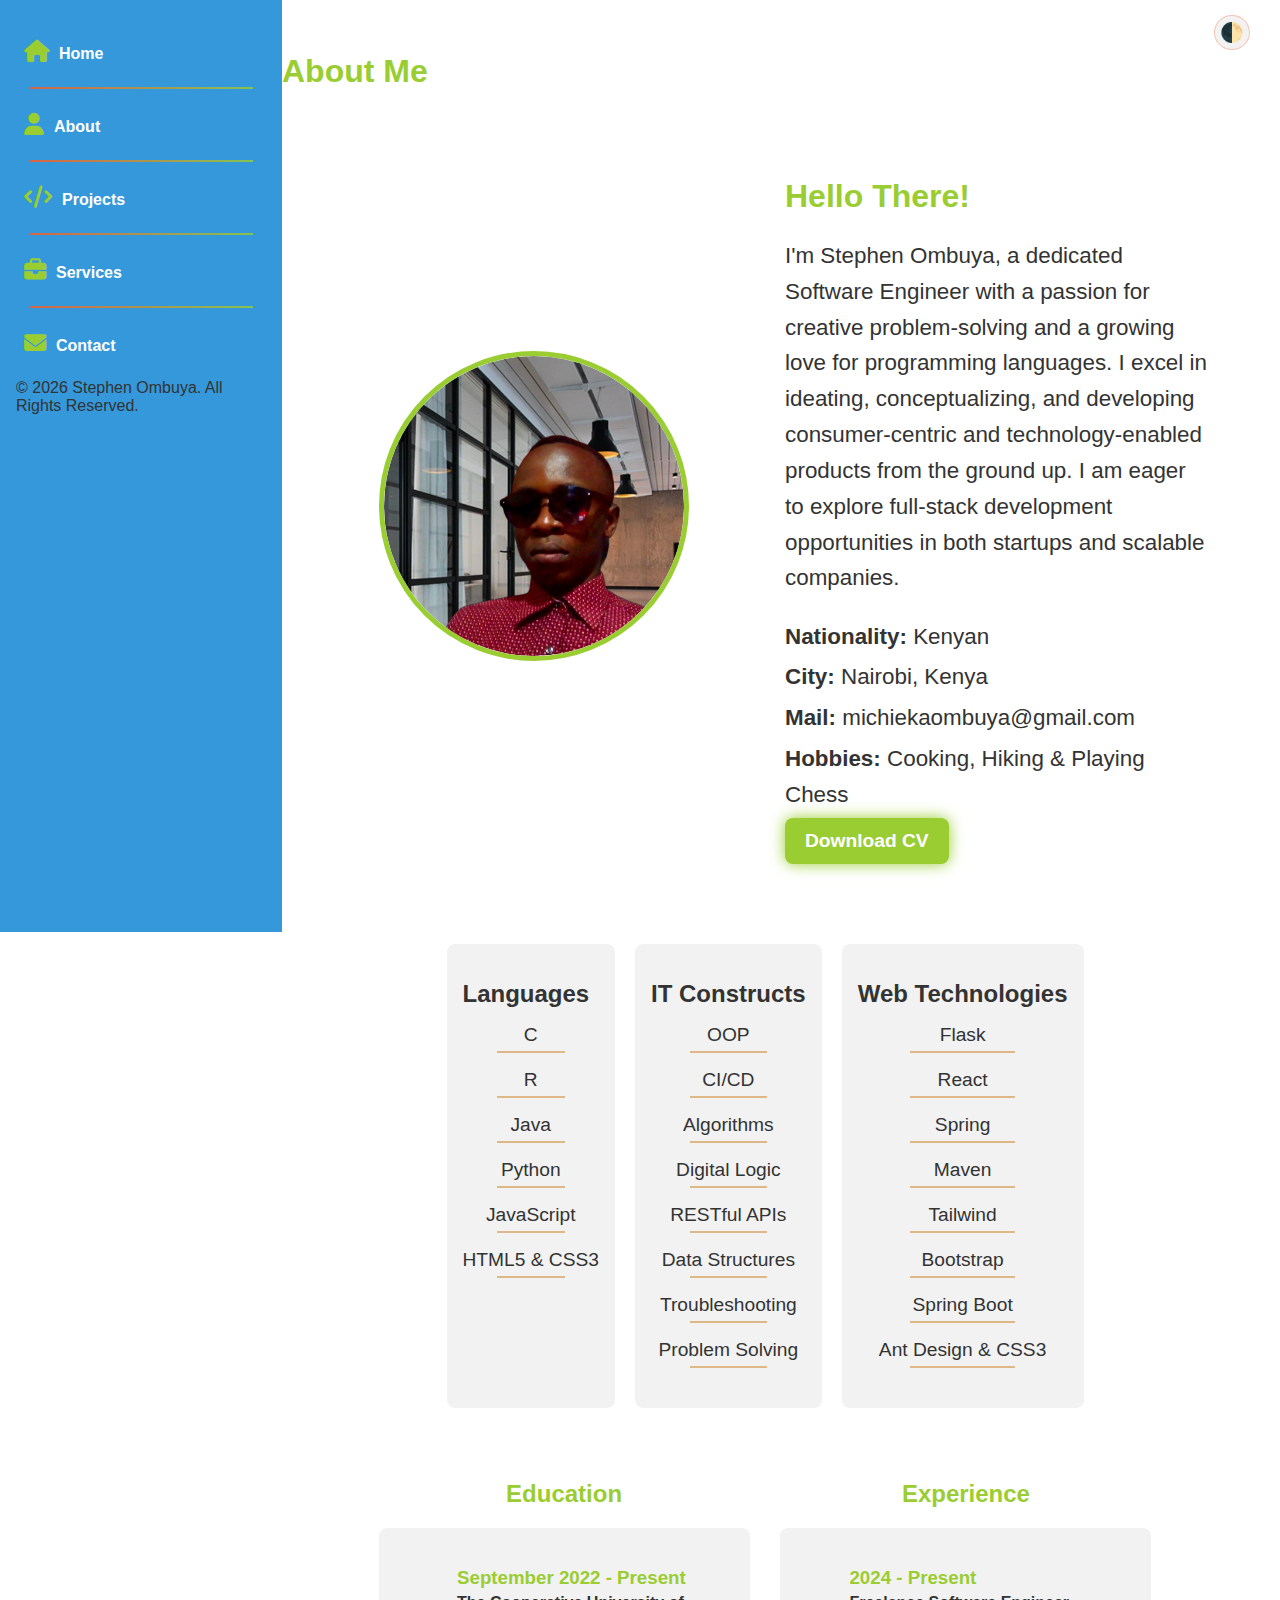
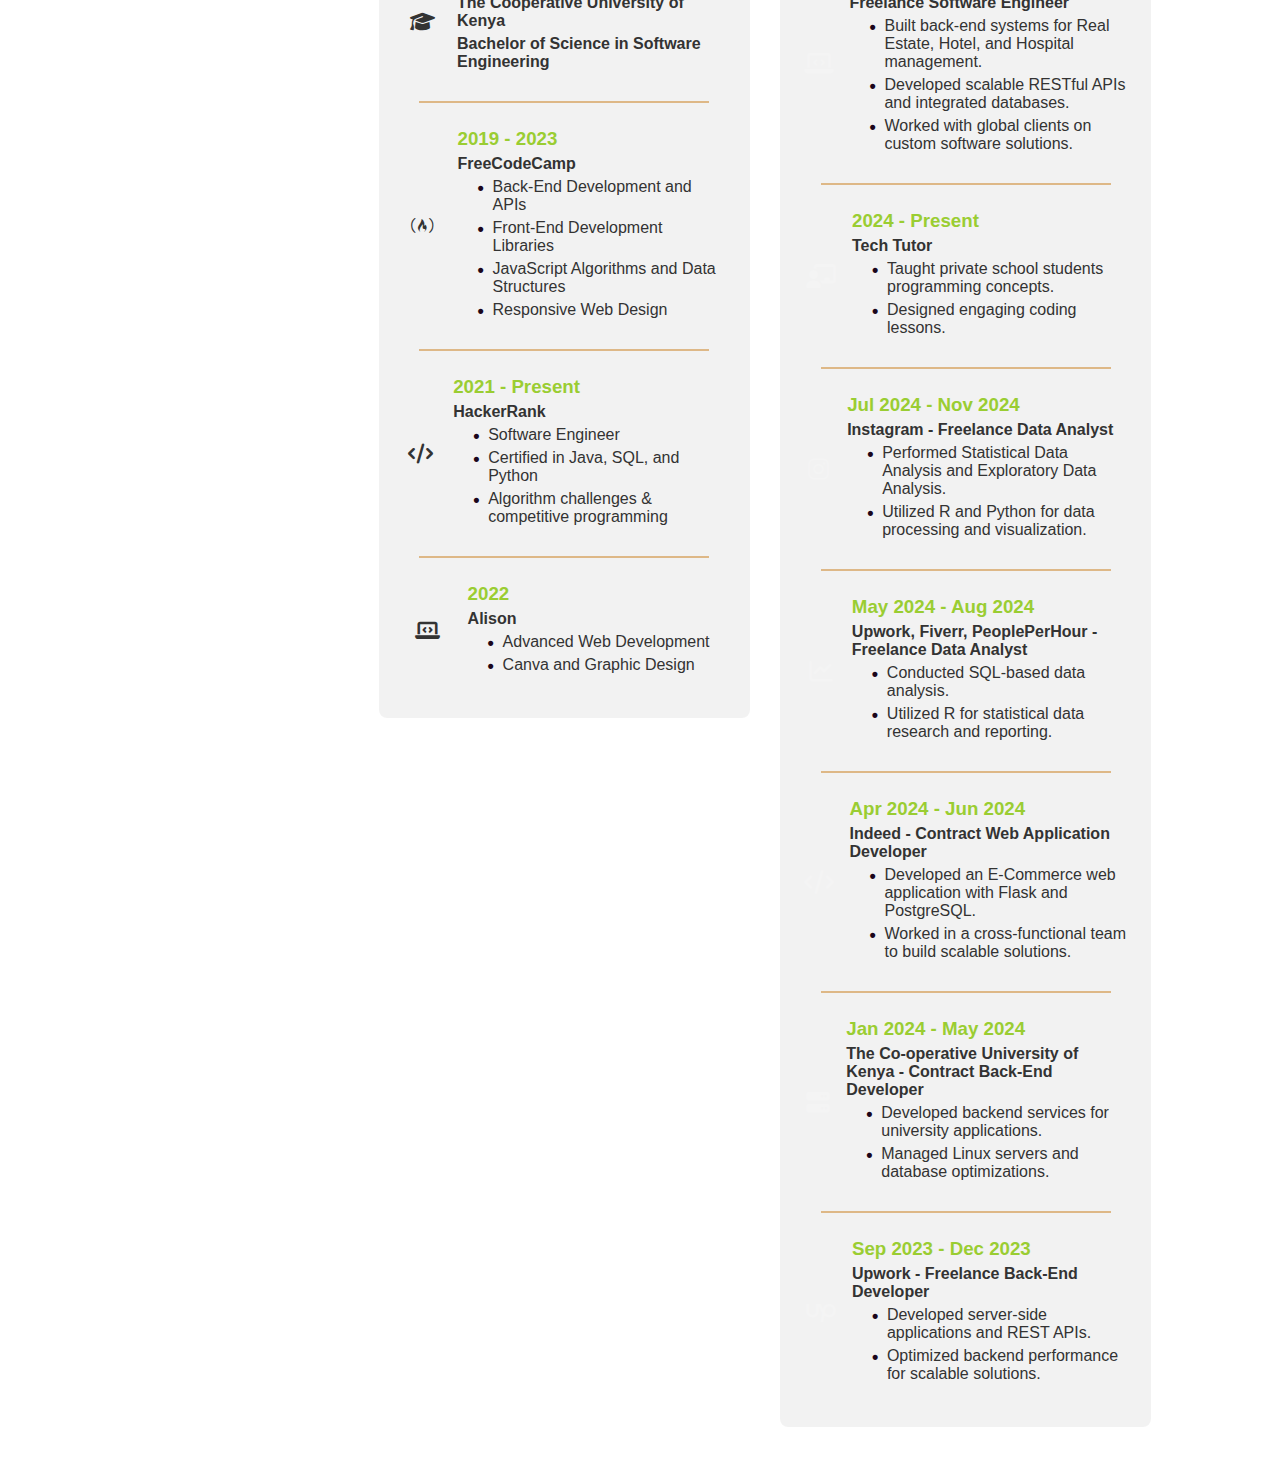
<file: about.html>
<!DOCTYPE html>
<html lang="en">
<head>
    <meta charset="UTF-8">
    <meta name="viewport" content="width=device-width, initial-scale=1.0">
    <title>About Me - My Portfolio</title>
    <link rel="stylesheet" href="styles.css">

    <meta name="description" content="Welcome to my personal portfolio website. I showcase my skills in software development, web development, and digital marketing.">
    <meta name="keywords" content="Stephen Ombuya, software engineer, web development, Java, Python, PHP, JavaScript, HTML, CSS, GitHub Pages, portfolio, digital marketing, backend development, projects">
    <meta name="author" content="Stephen Ombuya">
    <meta name="robots" content="index, follow">

    <script type="application/ld+json">
        {
          "@context": "https://schema.org",
          "@type": "Person",
          "name": "Stephen Ombuya",
          "url": "https://stephenombuya.github.io/",
          "sameAs": [
            "https://github.com/stephenombuya",
            "https://linkedin.com/in/stephenombuya"
          ],
          "jobTitle": "Software Engineer",
          "worksFor": {
            "@type": "Organization",
            "name": "Freelance"
          }
        }
    </script>

    <!-- Standard Favicon -->
    <link rel="icon" href="images/favicons/favicon.ico" type="image/x-icon">
    
    <!-- For 16x16 and 32x32 Favicon -->
    <link rel="icon" sizes="16x16" href="images/favicons/favicon-16x16.png">
    <link rel="icon" sizes="32x32" href="images/favicons/favicon-32x32.png">
    
    <!-- For High-Resolution Displays (like Retina) -->
    <link rel="icon" sizes="192x192" href="images/favicons/favicon-192x192.png">
    <link rel="icon" sizes="512x512" href="images/favicons/favicon-512x512.png">
    
    <!-- For iOS Apple Touch Icon -->
    <link rel="apple-touch-icon" href="images/favicons/apple-touch-icon.png">
    
    <!-- For Safari Pinned Tab -->
    <link rel="mask-icon" href="images/favicons/safari-pinned-tab.svg" color="#ff5722">
    
    <!-- For Microsoft Tiles (Windows 8) -->
    <meta name="msapplication-TileImage" content="images/favicons/favicon-144x144.png">
    <meta name="msapplication-TileColor" content="#ff5722">
    
    <!-- Meta tags for mobile and web -->
    <meta name="theme-color" content="#ff5722">
    
    <link rel="stylesheet" href="https://cdnjs.cloudflare.com/ajax/libs/font-awesome/6.5.1/css/all.min.css">
</head>
<body>
    <header>
        <button class="hamburger" id="menu-toggle">☰</button>
        <nav id="nav-menu">
           <ul>
                    <li><a href="index" class="active"><i class="fas fa-home"></i>Home</a></li>
                    <hr class="nav-divider"> <!-- Divider -->
                    <li><a href="about"><i class="fas fa-user"></i>About</a></li>
                    <hr class="nav-divider"> <!-- Divider -->
                    <li><a href="projects"><i class="fas fa-code"></i>Projects</a></li>
                    <hr class="nav-divider"> <!-- Divider -->
                    <li><a href="services"><i class="fas fa-briefcase"></i>Services</a></li>
                    <hr class="nav-divider"> <!-- Divider -->
                    <li><a href="contact"><i class="fas fa-envelope"></i>Contact</a></li>
            </ul>

            <!-- Footer -->
            <footer>
                    <p>© <span id="year"></span> Stephen Ombuya. All Rights Reserved.</p>
            </footer>
            
            <script>
                // Get the current year dynamically
                document.getElementById("year").textContent = new Date().getFullYear();
            </script>
        </nav>
        <div class="nav-overlay"></div>
    </header>

    <main>
        <section class="about">
            <h1>About Me</h1>
            <div class="about-container">
                <div class="about-image">
                    <img src="images/profile-pic.png" alt="Profile Picture">
                </div>
                <div class="about-text">
                    <h2>Hello There!</h2>
                    <p>I'm Stephen Ombuya, a dedicated Software Engineer with a passion for creative problem-solving 
                        and a growing love for programming languages. 
                        I excel in ideating, conceptualizing, and developing consumer-centric and technology-enabled products from the ground up. 
                        I am eager to explore full-stack development opportunities in both startups and scalable companies.</p>
                    <div class="info">
                        <p><strong>Nationality:</strong> Kenyan</p>
                        <p><strong>City:</strong> Nairobi, Kenya</p>
                        <p><strong>Mail:</strong> michiekaombuya@gmail.com</p>
                        <p><strong>Hobbies:</strong> Cooking, Hiking & Playing Chess</p>
                    </div>
                    <a href="https://docs.google.com/document/d/1lrcTmxPZXOIbGlYXSokRTRpZ3u5eiQ_HYfUVJs1TUcI/edit?usp=sharing" download class="cv-button">Download CV</a>
                </div>
            </div>
        </section>
    
        <section class="skills">
            <div class="languages-card"> 
                <h2>Languages</h2>
                <ul>
                    <li>C</li>
                    <li>R</li>
                    <li>Java</li>
                    <li>Python</li>
                    <li>JavaScript</li>
                    <li>HTML5 & CSS3</li>
                </ul>
            </div>
            <div class="it-constructs-card"> 
                <h2>IT Constructs</h2>
                <ul>
                    <li>OOP</li>
                    <li>CI/CD</li>
                    <li>Algorithms</li>
                    <li>Digital Logic</li>
                    <li>RESTful APIs</li>
                    <li>Data Structures</li>
                    <li>Troubleshooting</li>
                    <li>Problem Solving</li>
                </ul>
            </div>
            <div class="web-technologies-card"> 
                <h2>Web Technologies</h2>
                <ul>
                    <li>Flask</li>
                    <li>React</li>
                    <li>Spring</li>
                    <li>Maven</li>
                    <li>Tailwind</li>
                    <li>Bootstrap</li>
                    <li>Spring Boot</li>
                    <li>Ant Design & CSS3</li>
                </ul>
            </div>
        </section>
        
        <section class="education-experience-container">
            <!-- Education Section -->
            <div class="education-section">
                <h2 class="section-title">Education</h2>
                <div class="education-card">
                    <div class="education-item">
                        <div class="icon"><i class="fa-solid fa-graduation-cap"></i></div>
                        <div class="content">
                            <h3>September 2022 - Present</h3>
                            <p><strong>The Cooperative University of Kenya</strong></p>
                            <p>Bachelor of Science in Software Engineering</p>
                        </div>
                    </div>
                    <div class="divider"></div>

                    <div class="education-item">
                        <div class="icon"><i class="fa-brands fa-free-code-camp"></i></div>
                        <div class="content">
                            <h3>2019 - 2023</h3>
                            <p><strong>FreeCodeCamp</strong></p>
                            <ul>
                                <li>Back-End Development and APIs</li>
                                <li>Front-End Development Libraries</li>
                                <li>JavaScript Algorithms and Data Structures</li>
                                <li>Responsive Web Design</li>
                            </ul>
                        </div>
                    </div>
                    <div class="divider"></div>

                    <div class="education-item">
                        <div class="icon"><i class="fa-solid fa-code"></i></div>
                        <div class="content">
                            <h3>2021 - Present</h3>
                            <p><strong>HackerRank</strong></p>
                            <ul>
                                <li>Software Engineer</li>
                                <li>Certified in Java, SQL, and Python</li>
                                <li>Algorithm challenges & competitive programming</li>
                            </ul>
                        </div>
                    </div>
                    <div class="divider"></div>

                    <div class="education-item">
                        <div class="icon"><i class="fa-solid fa-laptop-code"></i></div>
                        <div class="content">
                            <h3>2022</h3>
                            <p><strong>Alison</strong></p>
                            <ul>
                                <li>Advanced Web Development</li>
                                <li>Canva and Graphic Design</li>
                            </ul>
                        </div>
                    </div>
                </div>
            </div>

            <!-- Experience Section -->
            <div class="experience-section">
                <h2 class="section-title">Experience</h2>
                <div class="experience-card">
                    <div class="experience-item">
                        <div class="icon"><i class="fa-solid fa-laptop-code"></i></div>
                        <div class="content">
                            <h3>2024 - Present</h3>
                            <p><strong>Freelance Software Engineer</strong></p>
                            <ul>
                                <li>Built back-end systems for Real Estate, Hotel, and Hospital management.</li>
                                <li>Developed scalable RESTful APIs and integrated databases.</li>
                                <li>Worked with global clients on custom software solutions.</li>
                            </ul>
                        </div>
                    </div>
                    <div class="divider"></div>

                    <div class="experience-item">
                        <div class="icon"><i class="fa-solid fa-chalkboard-teacher"></i></div>
                        <div class="content">
                            <h3>2024 - Present</h3>
                            <p><strong>Tech Tutor</strong></p>
                            <ul>
                                <li>Taught private school students programming concepts.</li>
                                <li>Designed engaging coding lessons.</li>
                            </ul>
                        </div>
                    </div>
                    <div class="divider"></div>

                    <div class="experience-item">
                        <div class="icon"><i class="fa-brands fa-instagram"></i></div>
                        <div class="content">
                            <h3>Jul 2024 - Nov 2024</h3>
                            <p><strong>Instagram</strong> - Freelance Data Analyst</p>
                            <ul>
                                <li>Performed Statistical Data Analysis and Exploratory Data Analysis.</li>
                                <li>Utilized R and Python for data processing and visualization.</li>
                            </ul>
                        </div>
                    </div>
                    <div class="divider"></div>

                    <div class="experience-item">
                        <div class="icon"><i class="fa-solid fa-chart-line"></i></div>
                        <div class="content">
                            <h3>May 2024 - Aug 2024</h3>
                            <p><strong>Upwork, Fiverr, PeoplePerHour</strong> - Freelance Data Analyst</p>
                            <ul>
                                <li>Conducted SQL-based data analysis.</li>
                                <li>Utilized R for statistical data research and reporting.</li>
                            </ul>
                        </div>
                    </div>
                    <div class="divider"></div>

                    <div class="experience-item">
                        <div class="icon"><i class="fa-solid fa-code"></i></div>
                        <div class="content">
                            <h3>Apr 2024 - Jun 2024</h3>
                            <p><strong>Indeed</strong> - Contract Web Application Developer</p>
                            <ul>
                                <li>Developed an E-Commerce web application with Flask and PostgreSQL.</li>
                                <li>Worked in a cross-functional team to build scalable solutions.</li>
                            </ul>
                        </div>
                    </div>
                    <div class="divider"></div>

                    <div class="experience-item">
                        <div class="icon"><i class="fa-solid fa-server"></i></div>
                        <div class="content">
                            <h3>Jan 2024 - May 2024</h3>
                            <p><strong>The Co-operative University of Kenya</strong> - Contract Back-End Developer</p>
                            <ul>
                                <li>Developed backend services for university applications.</li>
                                <li>Managed Linux servers and database optimizations.</li>
                            </ul>
                        </div>
                    </div>
                    <div class="divider"></div>

                    <div class="experience-item">
                        <div class="icon"><i class="fa-brands fa-upwork"></i></div>
                        <div class="content">
                            <h3>Sep 2023 - Dec 2023</h3>
                            <p><strong>Upwork</strong> - Freelance Back-End Developer</p>
                            <ul>
                                <li>Developed server-side applications and REST APIs.</li>
                                <li>Optimized backend performance for scalable solutions.</li>
                            </ul>
                        </div>
                    </div>
                    
                </div>
            </div>
        </section>
    </main>

    <div class="theme-switch" id="theme-switch">🌓</div>

    <script src="app.js"></script>
</body>
</html>
</file>
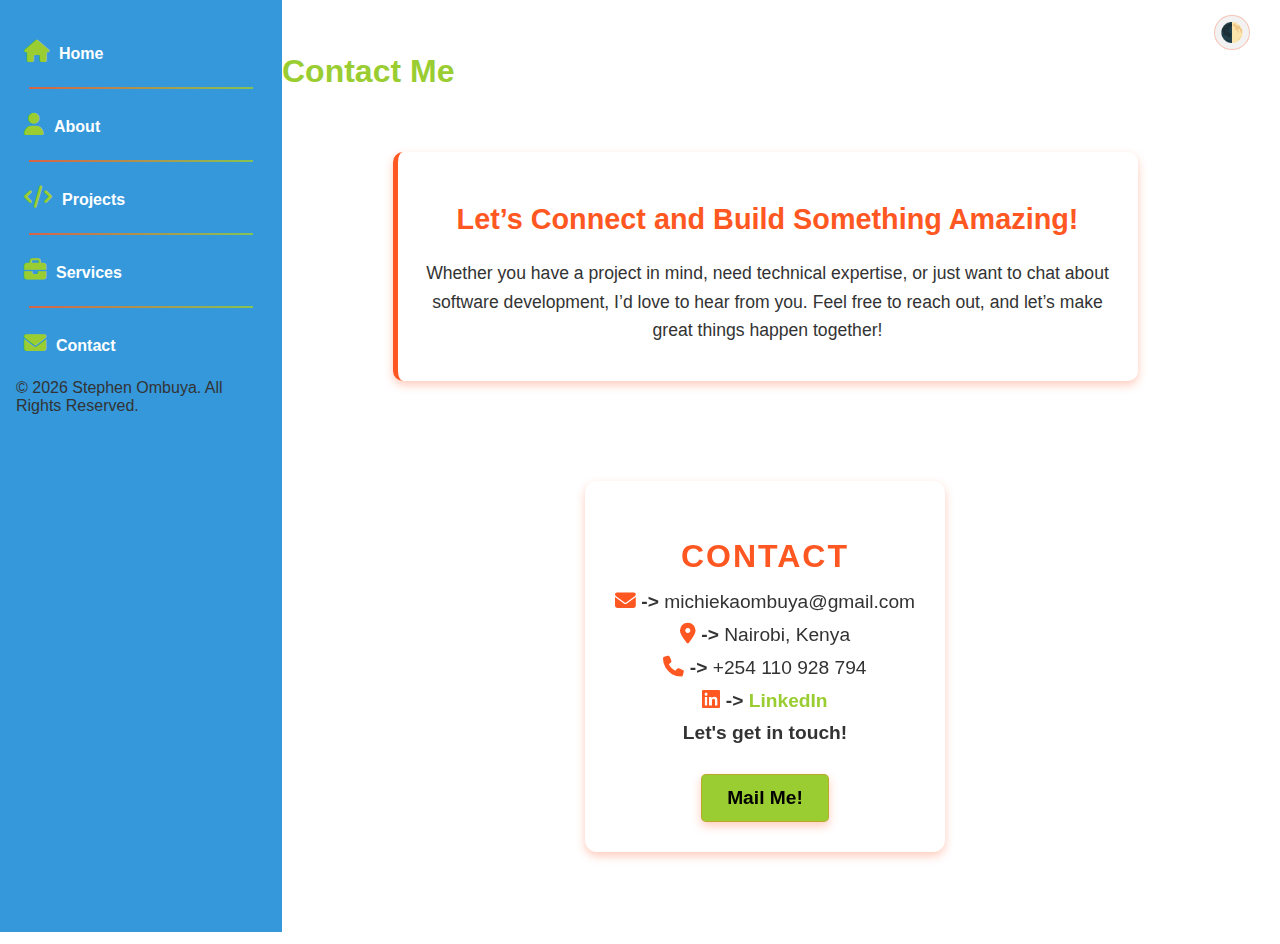
<file: contact.html>
<!-- Contains the details of how to reach me(contact details) -->
<html lang="en">
    <head>
        <meta charset="UTF-8">
        <meta name="viewport" content="width=device-width, initial-scale=1.0">
        <title>Contact - My Portfolio</title>
        <link rel="stylesheet" href="styles.css">

        <meta name="description" content="Welcome to my personal portfolio website. I showcase my skills in software development, web development, and digital marketing.">
        <meta name="keywords" content="Stephen Ombuya, software engineer, web development, Java, Python, PHP, JavaScript, HTML, CSS, GitHub Pages, portfolio, digital marketing, backend development, projects">
        <meta name="author" content="Stephen Ombuya">
        <meta name="robots" content="index, follow">

        <script type="application/ld+json">
            {
              "@context": "https://schema.org",
              "@type": "Person",
              "name": "Stephen Ombuya",
              "url": "https://stephenombuya.github.io/",
              "sameAs": [
                "https://github.com/stephenombuya",
                "https://linkedin.com/in/stephenombuya"
              ],
              "jobTitle": "Software Engineer",
              "worksFor": {
                "@type": "Organization",
                "name": "Freelance"
              }
            }
        </script>

        <!-- Standard Favicon -->
        <link rel="icon" href="images/favicons/favicon.ico" type="image/x-icon">
        
        <!-- For 16x16 and 32x32 Favicon -->
        <link rel="icon" sizes="16x16" href="images/favicons/favicon-16x16.png">
        <link rel="icon" sizes="32x32" href="images/favicons/favicon-32x32.png">
        
        <!-- For High-Resolution Displays (like Retina) -->
        <link rel="icon" sizes="192x192" href="images/favicons/favicon-192x192.png">
        <link rel="icon" sizes="512x512" href="images/favicons/favicon-512x512.png">
        
        <!-- For iOS Apple Touch Icon -->
        <link rel="apple-touch-icon" href="images/favicons/apple-touch-icon.png">
        
        <!-- For Safari Pinned Tab -->
        <link rel="mask-icon" href="images/favicons/safari-pinned-tab.svg" color="#ff5722">
        
        <!-- For Microsoft Tiles (Windows 8) -->
        <meta name="msapplication-TileImage" content="images/favicons/favicon-144x144.png">
        <meta name="msapplication-TileColor" content="#ff5722">
        
        <!-- Meta tags for mobile and web -->
        <meta name="theme-color" content="#ff5722">
        
        <link rel="stylesheet" href="https://cdnjs.cloudflare.com/ajax/libs/font-awesome/6.5.1/css/all.min.css">
    </head>
    <body>
        <header>
            <button class="hamburger" id="menu-toggle">☰</button>
            <nav id="nav-menu">
                <ul>
                    <li><a href="index" class="active"><i class="fas fa-home"></i>Home</a></li>
                    <hr class="nav-divider"> <!-- Divider -->
                    <li><a href="about"><i class="fas fa-user"></i>About</a></li>
                    <hr class="nav-divider"> <!-- Divider -->
                    <li><a href="projects"><i class="fas fa-code"></i>Projects</a></li>
                    <hr class="nav-divider"> <!-- Divider -->
                    <li><a href="services"><i class="fas fa-briefcase"></i>Services</a></li>
                    <hr class="nav-divider"> <!-- Divider -->
                    <li><a href="contact"><i class="fas fa-envelope"></i>Contact</a></li>
                </ul>
                
                <!-- Footer -->
                <footer>
                    <p>© <span id="year"></span> Stephen Ombuya. All Rights Reserved.</p>
                </footer>
                
                <script>
                    // Get the current year dynamically
                    document.getElementById("year").textContent = new Date().getFullYear();
                </script>
            </nav>
            <div class="nav-overlay"></div>
        </header>
        <main>
            <h1 class="contact-title">Contact Me</h1>
            <div class="contact-intro">
                <h2>Let’s Connect and Build Something Amazing!</h2>
                <p>
                    Whether you have a project in mind, need technical expertise, or just want to chat about software development, I’d love to hear from you.  
                    Feel free to reach out, and let’s make great things happen together!
                </p>
            </div>
            

            <div class="contact-container">
                <h2>Contact</h2>
                <p><strong><i class="fas fa-envelope"></i> -> </strong> michiekaombuya@gmail.com</p>
                <p><strong><i class="fas fa-map-marker-alt"></i> -> </strong> Nairobi, Kenya</p>
                <p><strong><i class="fas fa-phone"></i> -> </strong> +254 110 928 794</p>
                <p><strong><i class="fab fa-linkedin"></i> -> </strong> <a href="https://www.linkedin.com/in/stephen-ombuya/?lipi=urn%3Ali%3Apage%3Ad_flagship3_feed%3BlYdmu59CTSmH%2FNAoQOzRcg%3D%3D" class="contact-linkedin" target="_blank" rel="noopener noreferrer">LinkedIn</a></p>
                <p><strong>Let's get in touch!</strong></p>
                <a class="mail-button" href="mailto:michiekaombuya@gmail.com" target="_blank">Mail Me!</a>
            </div>
        </main>
        <div class="theme-switch" id="theme-switch">🌓</div>
    </body>
        <script src="app.js"></script>
</html>
</file>
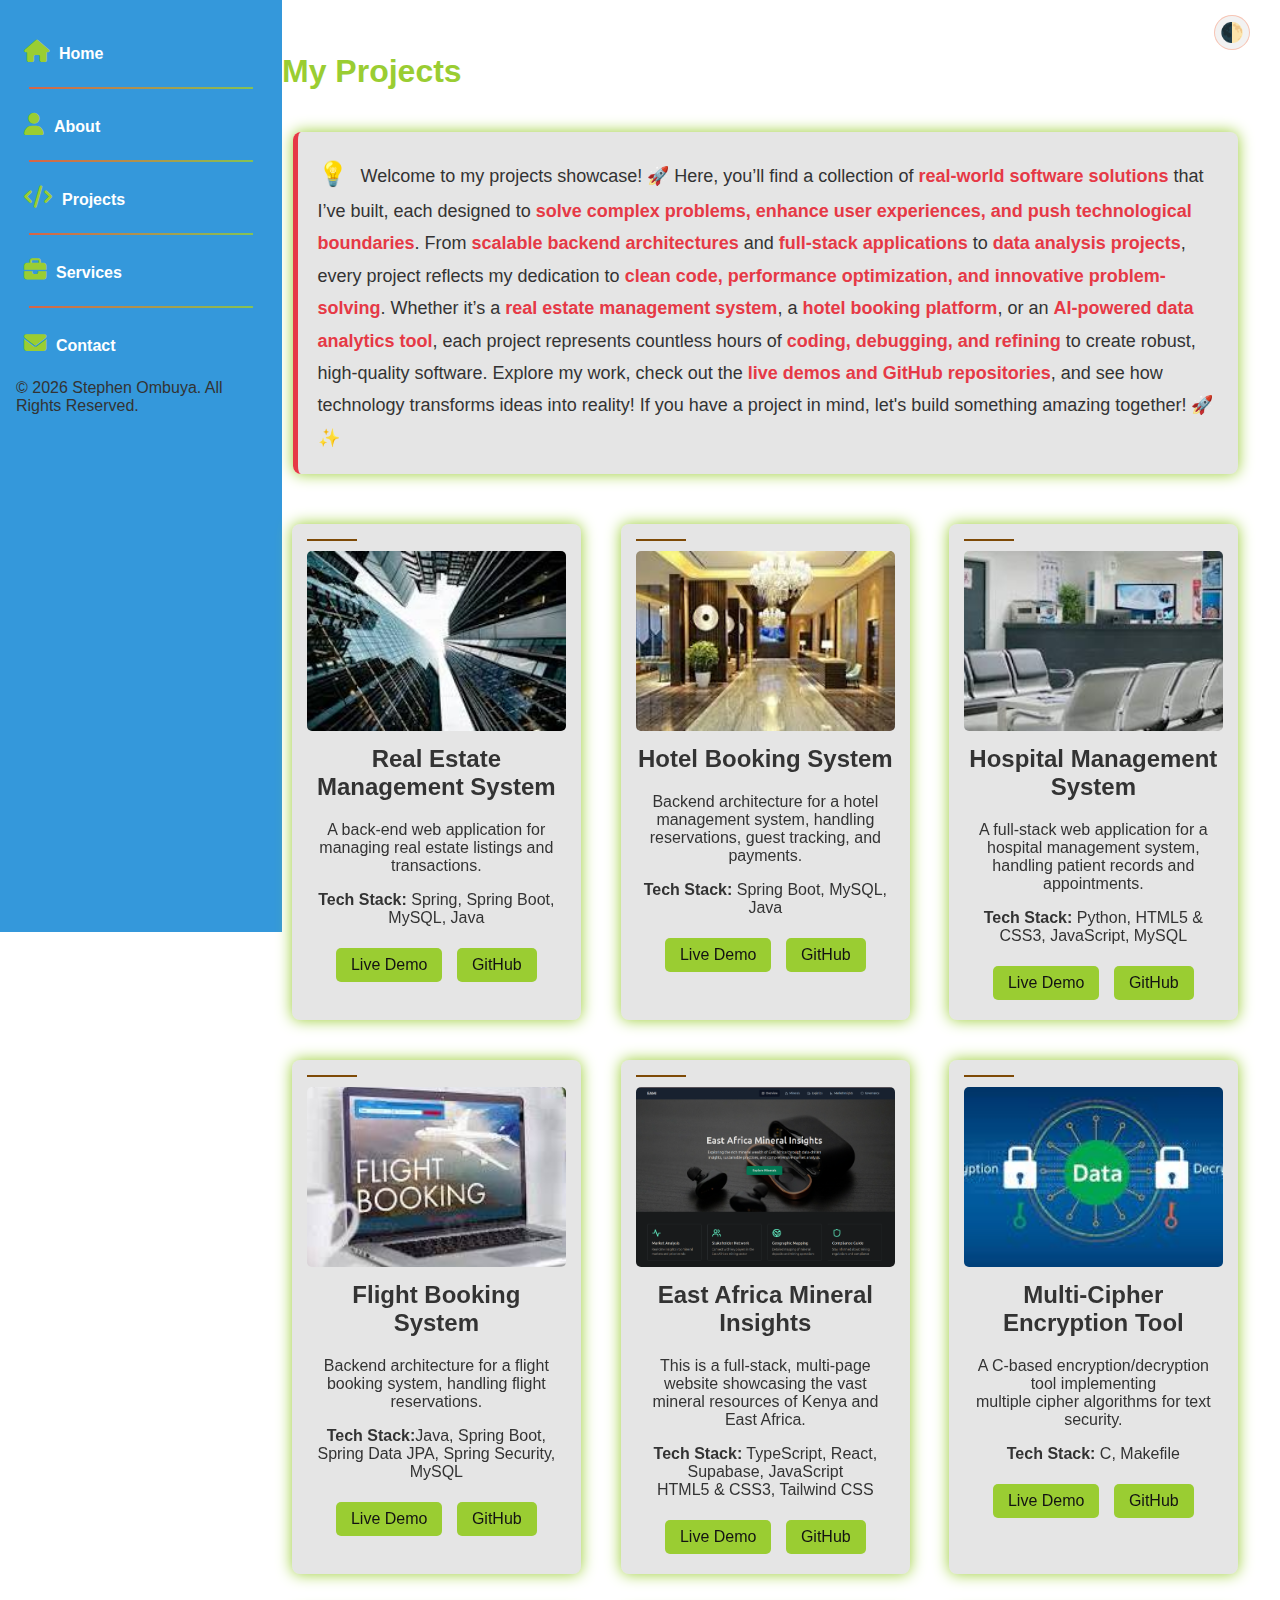
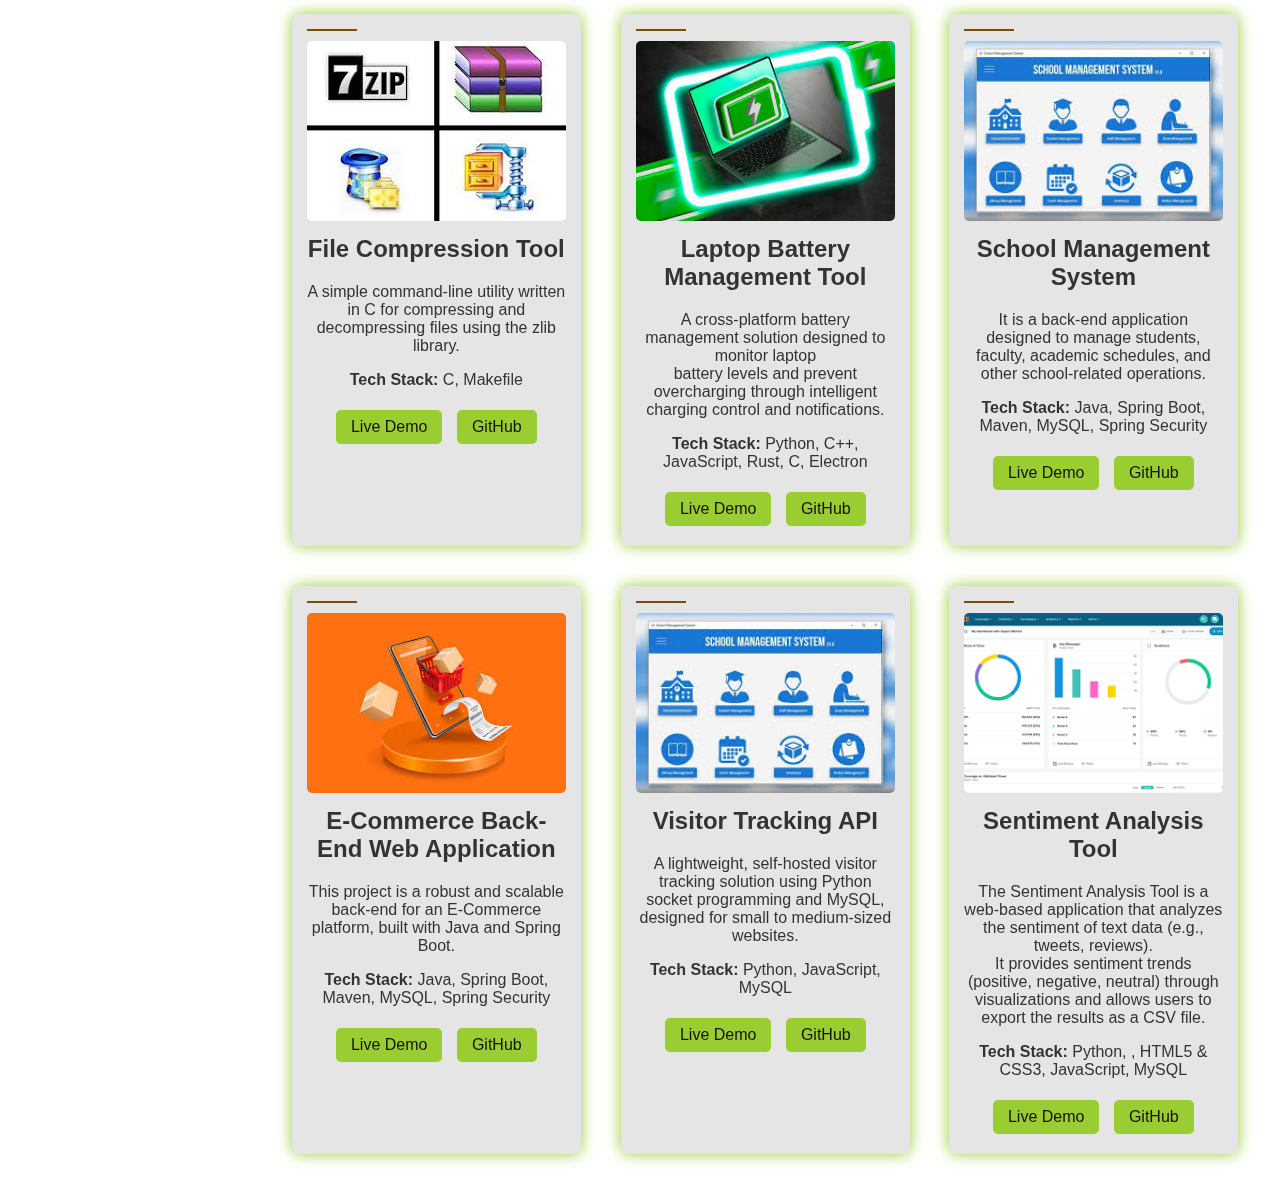
<file: projects.html>
<!DOCTYPE html>
<html lang="en">
<head>
    <meta charset="UTF-8">
    <meta name="viewport" content="width=device-width, initial-scale=1.0">
    <title>Projects - My Portfolio</title>
    <link rel="stylesheet" href="styles.css">

    <meta name="description" content="Welcome to my personal portfolio website. I showcase my skills in software development, web development, and digital marketing.">
    <meta name="keywords" content="Stephen Ombuya, software engineer, web development, Java, Python, PHP, JavaScript, HTML, CSS, GitHub Pages, portfolio, digital marketing, backend development, projects">
    <meta name="author" content="Stephen Ombuya">
    <meta name="robots" content="index, follow">

    <script type="application/ld+json">
        {
          "@context": "https://schema.org",
          "@type": "Person",
          "name": "Stephen Ombuya",
          "url": "https://stephenombuya.github.io/",
          "sameAs": [
            "https://github.com/stephenombuya",
            "https://linkedin.com/in/stephenombuya"
          ],
          "jobTitle": "Software Engineer",
          "worksFor": {
            "@type": "Organization",
            "name": "Freelance"
          }
        }
    </script>

    <!-- Standard Favicon -->
    <link rel="icon" href="images/favicons/favicon.ico" type="image/x-icon">
    
    <!-- For 16x16 and 32x32 Favicon -->
    <link rel="icon" sizes="16x16" href="images/favicons/favicon-16x16.png">
    <link rel="icon" sizes="32x32" href="images/favicons/favicon-32x32.png">
    
    <!-- For High-Resolution Displays (like Retina) -->
    <link rel="icon" sizes="192x192" href="images/favicons/favicon-192x192.png">
    <link rel="icon" sizes="512x512" href="images/favicons/favicon-512x512.png">
    
    <!-- For iOS Apple Touch Icon -->
    <link rel="apple-touch-icon" href="images/favicons/apple-touch-icon.png">
    
    <!-- For Safari Pinned Tab -->
    <link rel="mask-icon" href="images/favicons/safari-pinned-tab.svg" color="#ff5722">
    
    <!-- For Microsoft Tiles (Windows 8) -->
    <meta name="msapplication-TileImage" content="images/favicons/favicon-144x144.png">
    <meta name="msapplication-TileColor" content="#ff5722">
    
    <!-- Meta tags for mobile and web -->
    <meta name="theme-color" content="#ff5722">
    
    <link rel="stylesheet" href="https://cdnjs.cloudflare.com/ajax/libs/font-awesome/6.5.1/css/all.min.css">
</head>
<body>
    <header>
        <button class="hamburger" id="menu-toggle">☰</button>
        <nav id="nav-menu">
            <ul>
                    <li><a href="index" class="active"><i class="fas fa-home"></i>Home</a></li>
                    <hr class="nav-divider"> <!-- Divider -->
                    <li><a href="about"><i class="fas fa-user"></i>About</a></li>
                    <hr class="nav-divider"> <!-- Divider -->
                    <li><a href="projects"><i class="fas fa-code"></i>Projects</a></li>
                    <hr class="nav-divider"> <!-- Divider -->
                    <li><a href="services"><i class="fas fa-briefcase"></i>Services</a></li>
                    <hr class="nav-divider"> <!-- Divider -->
                    <li><a href="contact"><i class="fas fa-envelope"></i>Contact</a></li>
            </ul>

            <!-- Footer Moved Inside Navigation -->
            <footer>
                    <p>© <span id="year"></span> Stephen Ombuya. All Rights Reserved.</p>
            </footer>
                
            <script>
                // Get the current year dynamically
                document.getElementById("year").textContent = new Date().getFullYear();
            </script>
        </nav>
        <div class="nav-overlay"></div>
    </header>

    <main>
        <h1 class="projects-title">My Projects</h1>
        <p class="project-description">
            Welcome to my projects showcase! 🚀 Here, you’ll find a collection of <b>real-world software solutions</b> that I’ve built, each designed to <b>solve complex problems, enhance user experiences, and push technological boundaries</b>.  
            From <b>scalable backend architectures</b> and <b>full-stack applications</b> to <b>data analysis projects</b>, every project reflects my dedication to <b>clean code, performance optimization, and innovative problem-solving</b>.  
        
            Whether it’s a <b>real estate management system</b>, a <b>hotel booking platform</b>, or an <b>AI-powered data analytics tool</b>, each project represents countless hours of <b>coding, debugging, and refining</b> to create robust, high-quality software.  
        
            Explore my work, check out the <b>live demos and GitHub repositories</b>, and see how technology transforms ideas into reality! If you have a project in mind, let's build something amazing together! 🚀✨  
        </p>        

        <!-- Projects Section -->
        <section class="projects-container">
            <!-- Project Cards -->
            <div class="project-card">
                <img src="images/project1.jpeg" alt="Project 1">
                <h2>Real Estate Management System</h2>
                <p>A back-end web application for managing real estate listings and transactions.</p>
                <p><strong>Tech Stack:</strong> Spring, Spring Boot, MySQL, Java</p>
                <div class="project-links">
                    <a href="https://realestate-demo.com" target="_blank">Live Demo</a>
                    <a href="https://github.com/stephenombuya/RealEstate-Backend-Web-Application" target="_blank">GitHub</a>
                </div>
            </div>

            <div class="project-card">
                <img src="images/project2.jpeg" alt="Project 2">
                <h2>Hotel Booking System</h2>
                <p>Backend architecture for a hotel management system, handling reservations, guest tracking, and payments.</p>
                <p><strong>Tech Stack:</strong> Spring Boot, MySQL, Java</p>
                <div class="project-links">
                    <a href="https://hotelbooking-demo.com" target="_blank">Live Demo</a>
                    <a href="https://github.com/stephenombuya/hotelmanagementsystem" target="_blank">GitHub</a>
                </div>
            </div>

            <div class="project-card">
                <img src="images/project3.jpeg" alt="Project 3">
                <h2>Hospital Management System</h2>
                <p>A full-stack web application for a hospital management system, handling patient records and appointments.</p>
                <p><strong>Tech Stack:</strong> Python, HTML5 & CSS3, JavaScript, MySQL</p>
                <div class="project-links">
                    <a href="https://hospital-demo.com" target="_blank">Live Demo</a>
                    <a href="https://github.com/stephenombuya/Hospital_Management_System" target="_blank">GitHub</a>
                </div>
            </div>

            <div class="project-card">
                <img src="images/project4.jpeg" alt="Project 3">
                <h2>Flight Booking System</h2>
                <p>Backend architecture for a flight booking system, handling flight reservations.</p>
                <p><strong>Tech Stack:</strong>Java, Spring Boot, Spring Data JPA, Spring Security, MySQL</p>
                <div class="project-links">
                    <a href="https://flight-demo.com" target="_blank">Live Demo</a>
                    <a href="https://github.com/stephenombuya/Flight-Booking-System" target="_blank">GitHub</a>
                </div>
            </div>

            <div class="project-card">
                <img src="images/eami.png" alt="Project 1">
                <h2>East Africa Mineral Insights</h2>
                <p>This is a full-stack, multi-page website showcasing the vast mineral resources of Kenya and East Africa.</p>
                <p><strong>Tech Stack:</strong> TypeScript, React, Supabase, JavaScript <br>
                HTML5 & CSS3, Tailwind CSS</p>
                <div class="project-links">
                    <a href="https://eami.netlify.app/" target="_blank">Live Demo</a>
                    <a href="https://github.com/stephenombuya/EAMI-Website" target="_blank">GitHub</a>
                </div>
            </div>

            <div class="project-card">
                <img src="images/encryption.jpeg" alt="Project 3">
                <h2>Multi-Cipher Encryption Tool</h2>
                <p>A C-based encryption/decryption tool implementing <br>multiple cipher algorithms for text security.</p>
                <p><strong>Tech Stack:</strong> C, Makefile</p>
                <div class="project-links">
                    <a href="https://encryption-decryption-demo.com" target="_blank">Live Demo</a>
                    <a href="https://github.com/stephenombuya/Encryption-And-Decryption-Tool" target="_blank">GitHub</a>
                </div>
            </div>

            <div class="project-card">
                <img src="images/compressor.jpeg" alt="Project 3">
                <h2>File Compression Tool</h2>
                <p>A simple command-line utility written in C for compressing and decompressing files using the zlib library.</p>
                <p><strong>Tech Stack:</strong> C, Makefile</p>
                <div class="project-links">
                    <a href="https://compressor-demo.com" target="_blank">Live Demo</a>
                    <a href="https://github.com/stephenombuya/File-Compression-Tool" target="_blank">GitHub</a>
                </div>
            </div>

            <div class="project-card">
                <img src="images/laptopbattery.jpeg" alt="Project 1">
                <h2>Laptop Battery Management Tool</h2>
                <p>A cross-platform battery management solution designed to monitor laptop <br> battery levels
                    and prevent overcharging through intelligent charging control and notifications.
                </p>
                <p><strong>Tech Stack:</strong> Python, C++, JavaScript, Rust, C, Electron</p>
                <div class="project-links">
                    <a href="https://battery-manager-demo.com" target="_blank">Live Demo</a>
                    <a href="https://github.com/stephenombuya/Laptop-Battery-Management-Tool" target="_blank">GitHub</a>
                </div>
            </div>

            <div class="project-card">
                <img src="images/sms.jpeg" alt="Project 3">
                <h2>School Management System</h2>
                <p>It is a back-end application designed to manage students, faculty, academic schedules, and other school-related operations.</p>
                <p><strong>Tech Stack:</strong> Java, Spring Boot, Maven, MySQL, Spring Security</p>
                <div class="project-links">
                    <a href="https://school-management-demo.com" target="_blank">Live Demo</a>
                    <a href="https://github.com/stephenombuya/School-Management-System" target="_blank">GitHub</a>
                </div>
            </div>

            <div class="project-card">
                <img src="images/ecommerce.jpeg" alt="Project 3">
                <h2>E-Commerce Back-End Web Application</h2>
                <p>This project is a robust and scalable back-end for an E-Commerce platform, built with Java and Spring Boot.</p>
                <p><strong>Tech Stack:</strong> Java, Spring Boot, Maven, MySQL, Spring Security</p>
                <div class="project-links">
                    <a href="https://ecommerce-demo.com" target="_blank">Live Demo</a>
                    <a href="https://github.com/stephenombuya/E-Commerce-Back-End-Web-App" target="_blank">GitHub</a>
                </div>
            </div>

            <div class="project-card">
                <img src="images/sms.jpeg" alt="Project 3">
                <h2>Visitor Tracking API</h2>
                <p>A lightweight, self-hosted visitor tracking solution using Python socket programming and MySQL, designed for small to medium-sized websites.</p>
                <p><strong>Tech Stack:</strong> Python, JavaScript, MySQL</p>
                <div class="project-links">
                    <a href="https://visitor-tracker-demo.com" target="_blank">Live Demo</a>
                    <a href="https://github.com/stephenombuya/Visitor-Tracking-Backend-API" target="_blank">GitHub</a>
                </div>
            </div>

            <div class="project-card">
                <img src="images/sentimentanalyzer.png" alt="Project 3">
                <h2>Sentiment Analysis Tool</h2>
                <p>The Sentiment Analysis Tool is a web-based application that analyzes the sentiment of text data (e.g., tweets, reviews). <br>
                    It provides sentiment trends (positive, negative, neutral) through visualizations and allows users to export the results as a CSV file.</p>
                <p><strong>Tech Stack:</strong> Python, , HTML5 & CSS3, JavaScript, MySQL</p>
                <div class="project-links">
                    <a href="https://sentimentanalyzer-demo.com" target="_blank">Live Demo</a>
                    <a href="https://github.com/stephenombuya/Sentiment-Analysis-Tool" target="_blank">GitHub</a>
                </div>
            </div>
            <!-- Add More Projects Here -->
        </section>
    </main>

    <div class="theme-switch" id="theme-switch">🌓</div>
    
    <script src="app.js"></script>
</body>
</html>
</file>
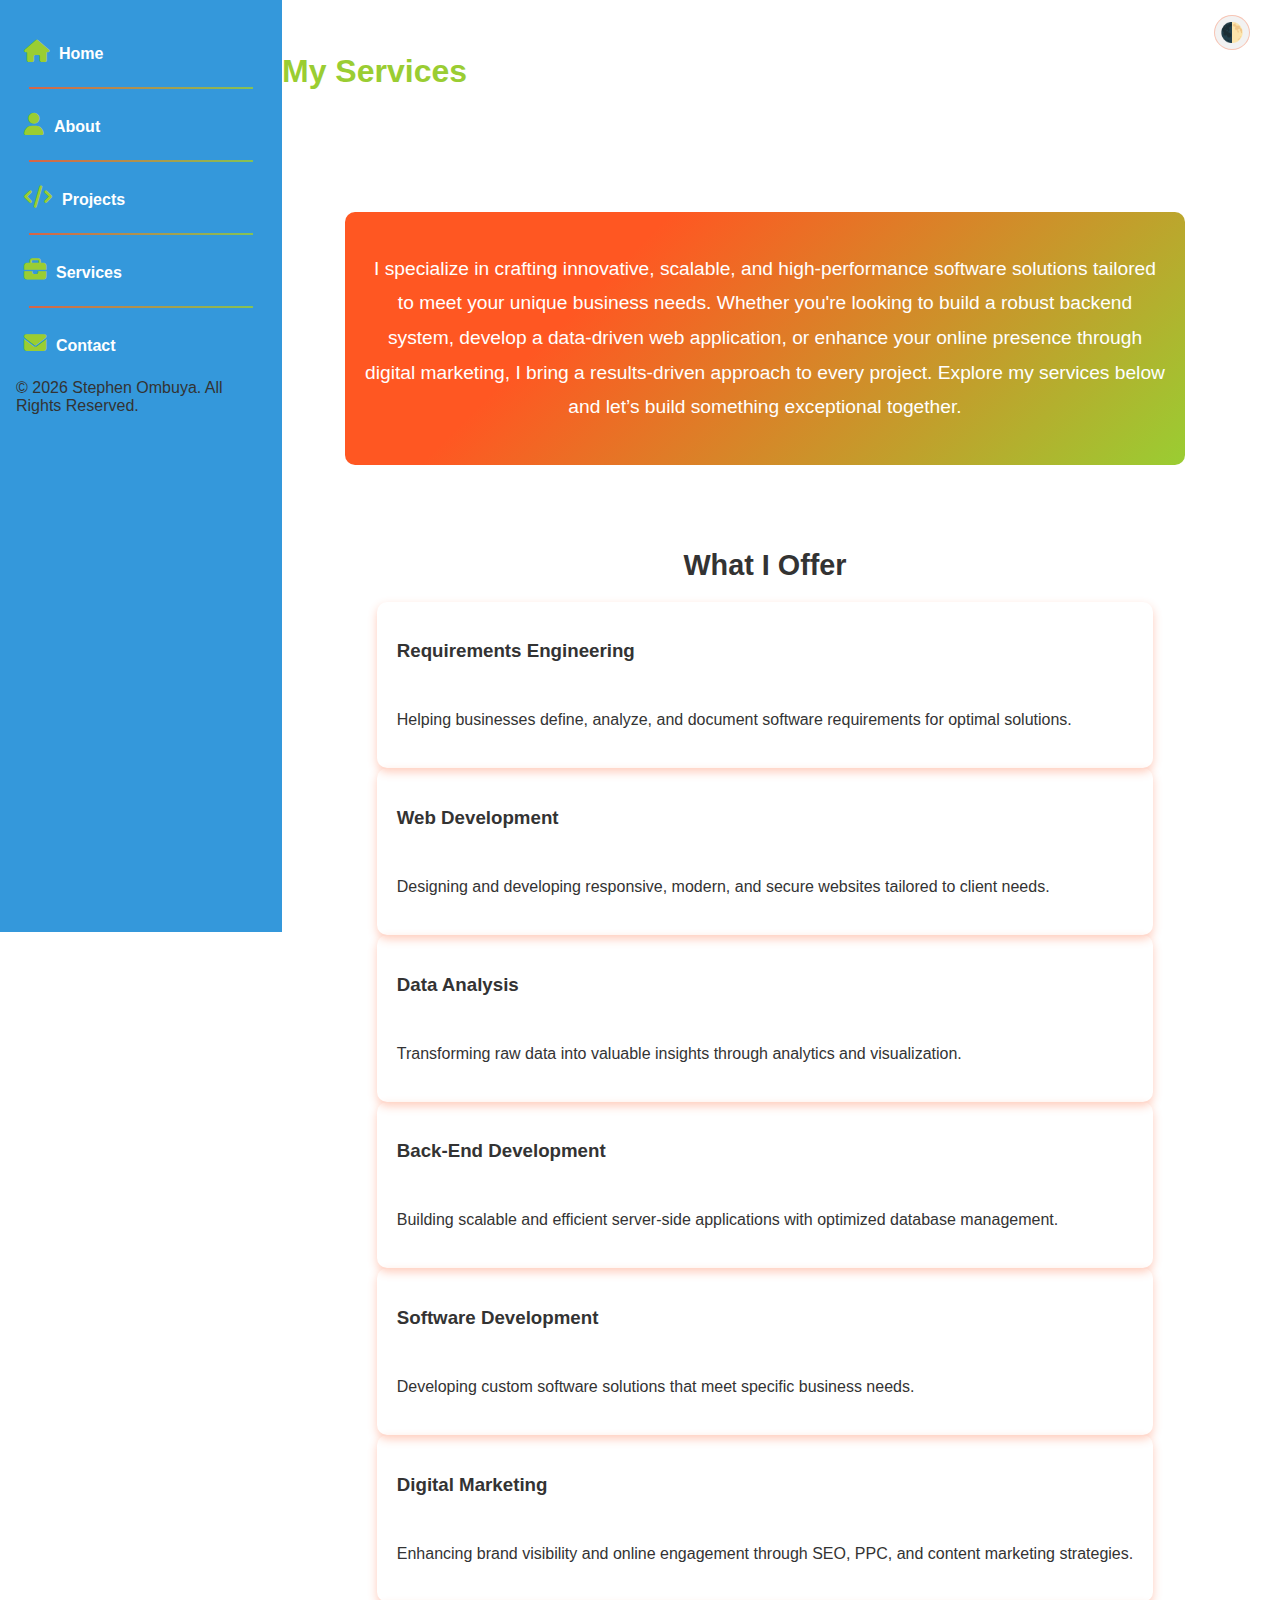
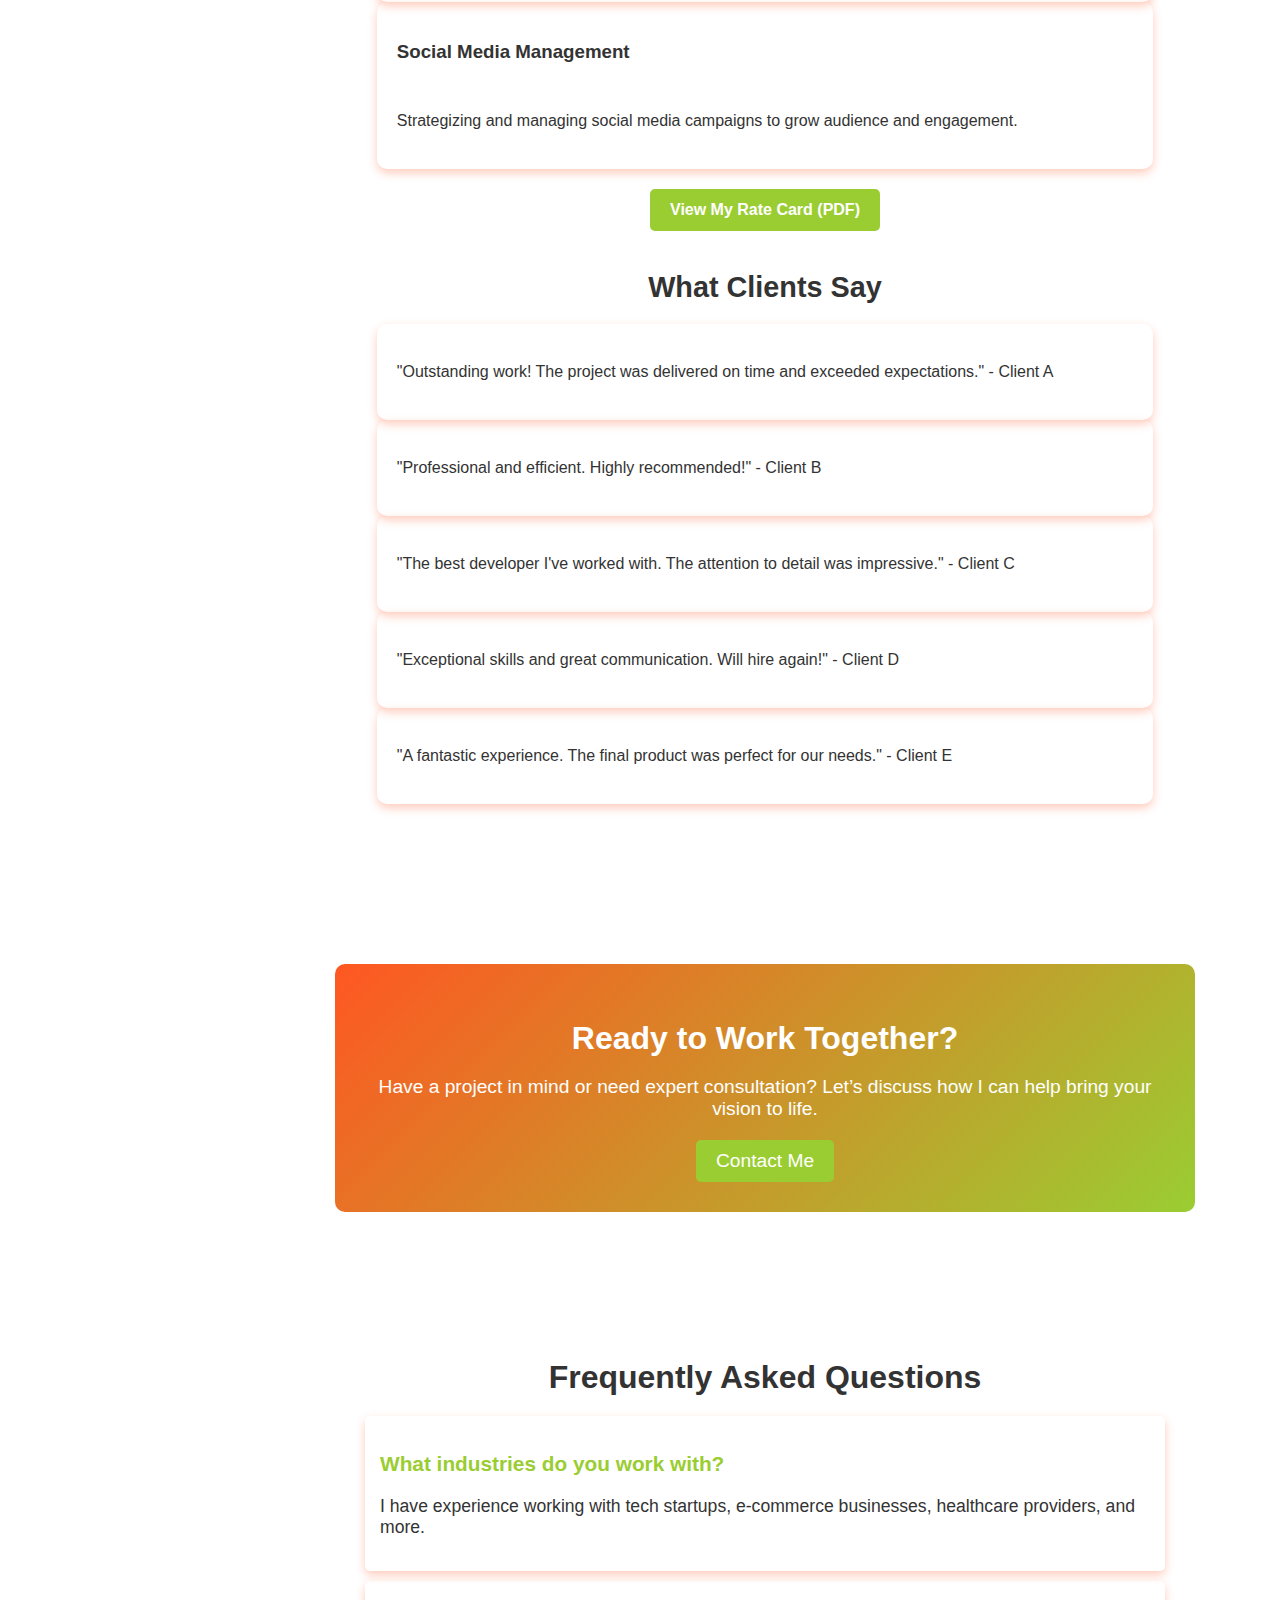
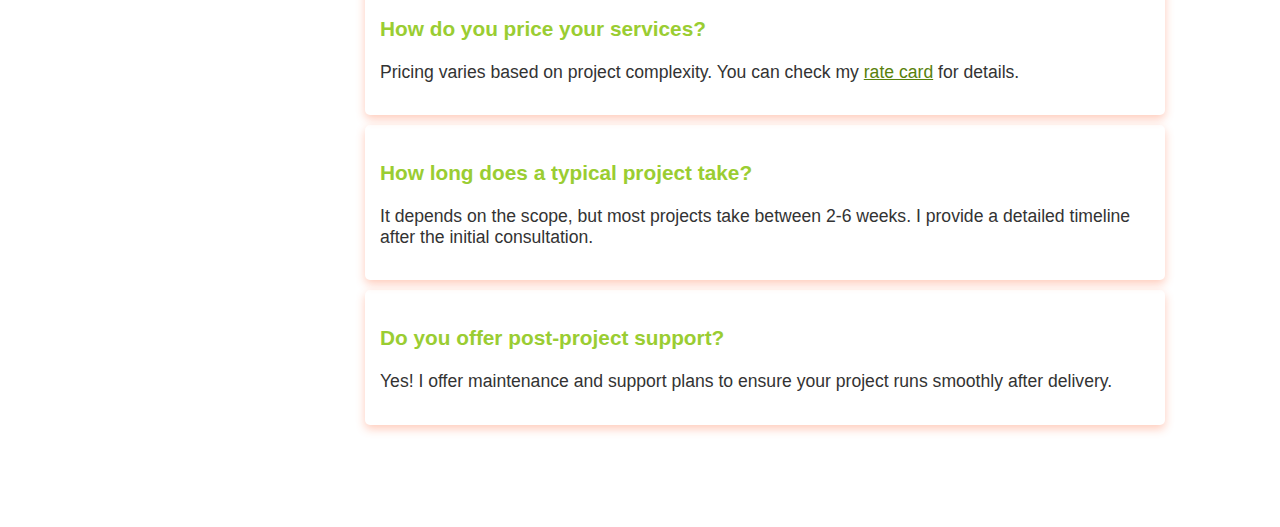
<file: services.html>
<!-- Contains all the details about the services I offer as a Software Engineer -->
<html lang="en">
    <head>
        <meta charset="UTF-8">
        <meta name="viewport" content="width=device-width, initial-scale=1.0">
        <title>Services - My Portfolio</title>
        <link rel="stylesheet" href="styles.css">

        <meta name="description" content="Welcome to my personal portfolio website. I showcase my skills in software development, web development, and digital marketing.">
        <meta name="keywords" content="Stephen Ombuya, software engineer, web development, Java, Python, PHP, JavaScript, HTML, CSS, GitHub Pages, portfolio, digital marketing, backend development, projects">
        <meta name="author" content="Stephen Ombuya">
        <meta name="robots" content="index, follow">

        <script type="application/ld+json">
            {
              "@context": "https://schema.org",
              "@type": "Person",
              "name": "Stephen Ombuya",
              "url": "https://stephenombuya.github.io/",
              "sameAs": [
                "https://github.com/stephenombuya",
                "https://linkedin.com/in/stephenombuya"
              ],
              "jobTitle": "Software Engineer",
              "worksFor": {
                "@type": "Organization",
                "name": "Freelance"
              }
            }
        </script>

        <!-- Standard Favicon -->
        <link rel="icon" href="images/favicons/favicon.ico" type="image/x-icon">
        
        <!-- For 16x16 and 32x32 Favicon -->
        <link rel="icon" sizes="16x16" href="images/favicons/favicon-16x16.png">
        <link rel="icon" sizes="32x32" href="images/favicons/favicon-32x32.png">
        
        <!-- For High-Resolution Displays (like Retina) -->
        <link rel="icon" sizes="192x192" href="images/favicons/favicon-192x192.png">
        <link rel="icon" sizes="512x512" href="images/favicons/favicon-512x512.png">
        
        <!-- For iOS Apple Touch Icon -->
        <link rel="apple-touch-icon" href="images/favicons/apple-touch-icon.png">
        
        <!-- For Safari Pinned Tab -->
        <link rel="mask-icon" href="images/favicons/safari-pinned-tab.svg" color="#ff5722">
        
        <!-- For Microsoft Tiles (Windows 8) -->
        <meta name="msapplication-TileImage" content="images/favicons/favicon-144x144.png">
        <meta name="msapplication-TileColor" content="#ff5722">
        
        <!-- Meta tags for mobile and web -->
        <meta name="theme-color" content="#ff5722">
        
        <link rel="stylesheet" href="https://cdnjs.cloudflare.com/ajax/libs/font-awesome/6.5.1/css/all.min.css">
    </head>
    <body>
        <header>
            <button class="hamburger" id="menu-toggle">☰</button>
            <nav id="nav-menu">
                <ul>
                    <li><a href="index" class="active"><i class="fas fa-home"></i>Home</a></li>
                    <hr class="nav-divider"> <!-- Divider -->
                    <li><a href="about"><i class="fas fa-user"></i>About</a></li>
                    <hr class="nav-divider"> <!-- Divider -->
                    <li><a href="projects"><i class="fas fa-code"></i>Projects</a></li>
                    <hr class="nav-divider"> <!-- Divider -->
                    <li><a href="services"><i class="fas fa-briefcase"></i>Services</a></li>
                    <hr class="nav-divider"> <!-- Divider -->
                    <li><a href="contact"><i class="fas fa-envelope"></i>Contact</a></li>
                </ul>
                <!-- Footer -->
               <footer>
                    <p>© <span id="year"></span> Stephen Ombuya. All Rights Reserved.</p>
                </footer>
                
                <script>
                    // Get the current year dynamically
                    document.getElementById("year").textContent = new Date().getFullYear();
                </script>
            </nav>
            <div class="nav-overlay"></div>
        </header>
        <main>
            <h1 class="services-title">My Services</h1>  
            <section class="services-hero">
                <p class="services-intro">
                    I specialize in crafting innovative, scalable, and high-performance software solutions tailored to meet your unique business needs.  
                    Whether you're looking to build a robust backend system, develop a data-driven web application, or enhance your online presence through digital marketing,  
                    I bring a results-driven approach to every project. Explore my services below and let’s build something exceptional together.
                </p>
            </section>

            <div class="services-testimonials">
                <section class="services">
                    <h2>What I Offer</h2>
                    <div class="service">
                        <h3>Requirements Engineering</h3>
                        <p>Helping businesses define, analyze, and document software requirements for optimal solutions.</p>
                    </div>
                    <div class="service">
                        <h3>Web Development</h3>
                        <p>Designing and developing responsive, modern, and secure websites tailored to client needs.</p>
                    </div>
                    <div class="service">
                        <h3>Data Analysis</h3>
                        <p>Transforming raw data into valuable insights through analytics and visualization.</p>
                    </div>
                    <div class="service">
                        <h3>Back-End Development</h3>
                        <p>Building scalable and efficient server-side applications with optimized database management.</p>
                    </div>
                    <div class="service">
                        <h3>Software Development</h3>
                        <p>Developing custom software solutions that meet specific business needs.</p>
                    </div>
                    <div class="service">
                        <h3>Digital Marketing</h3>
                        <p>Enhancing brand visibility and online engagement through SEO, PPC, and content marketing strategies.</p>
                    </div>
                    <div class="service">
                        <h3>Social Media Management</h3>
                        <p>Strategizing and managing social media campaigns to grow audience and engagement.</p>
                    </div>
                    <p><a class="rate-card-button" href="https://docs.google.com/document/d/your-rate-card-link" target="_blank">View My Rate Card (PDF)</a></p>
                </section>
                
                <section class="testimonials">
                    <h2>What Clients Say</h2>
                    <div class="testimonial">
                        <p>"Outstanding work! The project was delivered on time and exceeded expectations." - Client A</p>
                    </div>
                    <div class="testimonial">
                        <p>"Professional and efficient. Highly recommended!" - Client B</p>
                    </div>
                    <div class="testimonial">
                        <p>"The best developer I've worked with. The attention to detail was impressive." - Client C</p>
                    </div>
                    <div class="testimonial">
                        <p>"Exceptional skills and great communication. Will hire again!" - Client D</p>
                    </div>
                    <div class="testimonial">
                        <p>"A fantastic experience. The final product was perfect for our needs." - Client E</p>
                    </div>
                </section>
            </div>

            <section class="contact-cta">
                <h2>Ready to Work Together?</h2>
                <p>Have a project in mind or need expert consultation? Let’s discuss how I can help bring your vision to life.</p>
                <a href="contact.html" class="cta-button">Contact Me</a>
            </section>   
            
            <section class="faq">
                <h2>Frequently Asked Questions</h2>
                <div class="faq-item">
                    <h3>What industries do you work with?</h3>
                    <p>I have experience working with tech startups, e-commerce businesses, healthcare providers, and more.</p>
                </div>
                <div class="faq-item">
                    <h3>How do you price your services?</h3>
                    <p>Pricing varies based on project complexity. You can check my <a href="https://docs.google.com/document/d/your-rate-card-link" target="_blank" class="pricing-rate-card">rate card</a> for details.</p>
                </div>
                <div class="faq-item">
                    <h3>How long does a typical project take?</h3>
                    <p>It depends on the scope, but most projects take between 2-6 weeks. I provide a detailed timeline after the initial consultation.</p>
                </div>
                <div class="faq-item">
                    <h3>Do you offer post-project support?</h3>
                    <p>Yes! I offer maintenance and support plans to ensure your project runs smoothly after delivery.</p>
                </div>
            </section>            
        </main>
        
        <div class="theme-switch" id="theme-switch">🌓</div>
    </body>
        <script src="app.js"></script>
    </html>
</file>
<file: styles.css>
/* Sleeker, Modern UI Styles for Portfolio */

:root {
    --primary-color: #3498db;
    --secondary-color: #ff5722;
    --accent-color: yellowgreen;
    --text-color: #333;
    --bg-color: #fff;
    --dark-bg: #222;
    --dark-text: #f1f1f1;
    --card-bg: rgba(0, 0, 0, 0.05);
    --border-color: rgba(255, 87, 34, 0.3);
    --shadow: 0 4px 10px rgba(255, 87, 34, 0.3);
    --transition: 0.3s ease;
}

body {
    font-family: 'Poppins', sans-serif;
    background-color: var(--bg-color);
    color: var(--text-color);
    margin: 0;
    padding: 0;
    transition: background 0.3s ease, color 0.3s ease;
}

body.menu-open {
    overflow: hidden;
}

.page-transition {
    transform: translateY(15px);
    animation: slideIn 0.6s forwards;
}

@keyframes slideIn {
    from { transform: translateX(100%); }
    to { transform: translateX(0); }
}

/* Navigation Styling */
nav {
    background-color: var(--primary-color);
    padding: 1rem;
    position: fixed;
    width: 250px;
    height: 100%;
    left: 0;
    top: 0;
    transition: all var(--transition);
    transform: translateX(0);
}

nav.active {
    transform: translateX(-100%);
}

nav ul {
    list-style: none;
    padding: 0;
    margin: 0;
}

nav ul li {
    margin: 1rem 0;
}

nav ul li a {
    text-decoration: none;
    color: #fff;
    font-weight: bold;
    display: block;
    padding: 0.5rem;
    transition: color 0.3s;
}

nav a i {
    margin-right: 10px;
    font-size: 1.4rem;
    color: yellowgreen;
}

.nav-divider {
    border: none;
    height: 2px;
    background: linear-gradient(to right, #ff5722, yellowgreen); /* Your brand colors */
    margin: 8px 13px;
    opacity: 0.8;
}


/* Add focus states for interactive elements */
nav ul li a:focus {
    outline: 2px solid var(--accent-color);
    outline-offset: 2px;
}

.theme-switch:focus {
    outline: 2px solid var(--accent-color);
    outline-offset: 2px;
}

nav ul li a:hover, 
nav ul li a.active {
    background: var(--accent-color);
    color: #fff;
    transform: translateX(5px);
    display: inline-block; /* Ensure it stays inline */
    padding: 10px; /* Adjust padding to maintain consistency */
    border-radius: 5px; /* Optional: makes the hover effect look better */
    transition: transform 0.3s ease, background 0.3s ease;
}

.hamburger {
    display: none;
}

.nav-overlay {
    position: fixed;
    top: 0;
    left: 0;
    width: 100%;
    height: 100%;
    background-color: rgba(0, 0, 0, 0.5);
    display: none;
    transition: opacity 0.3s ease-in-out;
}

.nav-overlay.active {
    right: 0;
    opacity: 1;
}


/* Main Content */
main {
    margin-left: 250px;
    padding: 2rem;
    display: flex;
    flex-direction: column;
    flex-grow: 1;
}

/* Theme Switcher */
.theme-switch {
    position: fixed;
    top: 15px;
    right: 30px;
    padding: 5px;
    background: var(--card-bg);
    color: var(--text-color); /* Remove duplicate color declaration */
    border: 1px solid var(--border-color);
    border-radius: 50%;
    cursor: pointer;
    font-size: 1.2em;
    text-align: center;
    z-index: 2000;
    transition: all var(--transition);
}

.theme-switch:hover {
    transform: rotate(180deg);
    background: var(--accent-color);
    color: #fff;
}


/* Dark Mode  */
body.dark-theme {
    background-color: var(--dark-bg);
    color: var(--dark-text);
}

.dark-theme .nav-overlay, 
.dark-theme .sidebar,
.dark-theme .skills div, 
.dark-theme .education-card {
    background-color: rgba(255, 255, 255, 0.1);
}

/* Home Page Styling */
.home-container {
    display: flex;
    flex-direction: column;
    align-items: center;
    justify-content: center;
    height: 100vh;
    text-align: center;
    padding: 20px;
}

.profile-picture {
    width: 300px;
    height: 300px;
    border-radius: 50%;
    object-fit: cover;
    border: 5px solid var(--accent-color);
    transition: transform 0.3s;
}

.profile-picture:hover {
    transform: scale(1.1);
}

.home-container h1 {
    font-size: 2.8em;
    margin: 0;
    margin-bottom: 10px;
}

.bio {
    margin-top: 5px;
    font-size: clamp(1.1em, 2vw, 1.4em);
    max-width: 600px;
    line-height: 1.2;
}

.social-links {
    margin-top: 20px;
    display: flex;
    gap: 20px;
}

.social-links a {
    color: var(--accent-color);
    font-size: 2em;
    transition: transform 0.3s, color 0.3s;
}

.social-links a:hover {
    color: rgb(255, 140, 0);
    transform: translateY(-5px);
}

/* About Page Styling */
.about-container {
    display: flex;
    align-items: center;
    gap: 40px;
    max-width: 1000px;
    margin: 0 auto;
    padding: 40px;
    flex-wrap: wrap;
}

.about h1 {
    font-size: 2em;
    color: var(--accent-color);
}

.about-text {
    flex: 1;
    max-width: 600px;
}

.about-text h2 {
    font-size: 2em;
    color: var(--accent-color);
    margin-bottom: 10px;
}

.about-text p {
    font-size: clamp(1.1rem, 2vw, 1.4rem);
    line-height: 1.6;
}

.info {
    margin-top: 15px;
    font-size: 1em;
}

.info p {
    margin: 5px 0;
}

.about-image {
    flex: 1;
    text-align: center;
}

.about-image img {
    width: 300px;
    height: 300px;
    border-radius: 50%;
    object-fit: cover;
    border: 5px solid var(--accent-color);
}

.cv-button {
    display: inline-block;
    background: yellowgreen;
    color: white;
    padding: 12px 20px;
    font-size: 1.2em;
    border-radius: 8px;
    text-decoration: none;
    font-weight: bold;
    transition: background 0.3s ease-in-out;
    box-shadow: 0 0 15px var(--accent-color);
}

.cv-button:hover {
    background: rgb(35, 48, 9); 
    transform: translateY(-2px);
}

.skills {
    display: flex;
    justify-content: center;
    gap: 20px;
    flex-wrap: wrap;
    padding: 40px 20px;
}

.skills div {
    background-color: rgba(0, 0, 0, 0.05);
    padding: 1rem;
    border-radius: 8px;
    margin-bottom: 0.8rem;
    transition: transform 0.3s ease;
}

.skills div:hover {
    transform: scale(1.05);
}

.skills h2 {
    font-size: 1.5em;
    margin-bottom: 15px;
}

.skills ul {
    list-style: none;
    padding: 0;
}

.skills li {
    font-size: 1.2em;
    text-align: center;
    position: relative;
    padding-bottom: 8px;
    margin-bottom: 8px;
}

.skills li::after {
    content: "";
    display: block;
    width: 50%; 
    height: 2px; 
    background: burlywood; 
    margin: 5px auto 0;
}

/* Flexbox for Side-by-Side Layout */
.education-experience-container {
    display: flex;
    justify-content: space-between;
    width: 80%;
    margin: auto;
    gap: 20px;
}

.education-section, .experience-section {
    width: 48%;
}

/* Section Titles */
.section-title {
    text-align: center;
    font-size: 24px;
    color: var(--accent-color);
    margin-bottom: 20px;
}

/* Cards */
.education-card, .experience-card {
    background-color: rgba(0, 0, 0, 0.05);
    padding: 1.5rem;
    border-radius: 8px;
    margin-bottom: 1rem;
    transition: background 0.3s ease;
}

.education-card:hover, 
.experience-card:hover {
    background-color: rgba(0, 0, 0, 0.1);
}


/* Items */
.education-item, .experience-item {
    display: flex;
    align-items: center;
    padding: 15px 0;
    position: relative;
}

.experience-item .icon i {
    font-size: 24px;
    color: #f4f4f4;
    display: inline-block;
}



/* Icons */
.icon {
    width: 50px;
    height: 50px;
    border-radius: 50%;
    display: flex;
    justify-content: center;
    align-items: center;
    font-size: 20px;
    margin-right: 15px;
    z-index: 1;
}

/* Content */
.content h3 {
    color: var(--accent-color);
    margin: 0;
}

.content p {
    font-size: 16px;
    font-weight: bold;
    margin: 5px 0;
}

.content ul {
    padding-left: 20px;
    margin: 0;
}

.content ul li {
    margin-bottom: 5px;
    position: relative;
    padding-left: 15px;
    list-style-type: none;
}

.content ul li::before {
    content: "•";
    color: rgb(27, 6, 27);
    position: absolute;
    left: 0;
    font-size: 18px;
    font-weight: bold;
}

/* Horizontal Divider */
.divider {
    height: 2px;
    background-color: burlywood;
    width: 90%;
    margin: 10px auto;
}


/* Projects Page Styling */
.projects-title {
    font-size: 2em;
    color: var(--accent-color);
}

.projects-container {
    display: grid;
    grid-template-columns: repeat(auto-fit, minmax(300px, 1fr)); 
    gap: 20px;
    margin-top: 20px;
}

/* Project Card Styling */
.project-card {
    background: rgba(0, 0, 0, 0.1);
    padding: 15px;
    margin: 10px;
    border-radius: 8px;
    will-change: transform;
    transform: translateY(0);
    transition: transform var(--transition), box-shadow var(--transition);
    margin-block: 10px;
    margin-inline: 10px;
    text-align: center;
    box-shadow: 0 0 15px var(--accent-color);
}

.project-card::before {
    content: '';
    display: block;
    height: 2px;
    background: #7e4a06;
    width: 50px;
    margin-bottom: 10px;
}
.project-card:hover {
    transform: translateY(-5px);
    will-change: transform;
}

.project-card img {
    width: 100%;
    height: 180px;
    object-fit: cover;
    border-radius: 5px;
}

.project-card h2 {
    margin-top: 10px;
}

.project-links {
    margin-top: 10px;
}

.project-links a {
    display: inline-block;
    padding: 8px 15px;
    background: yellowgreen;
    color: #121212;
    font-size: 1em;
    text-decoration: none;
    border-radius: 5px;
    margin: 5px;
    transition: 0.3s;
}

.project-links a:hover {
    background: rgb(50, 68, 13);
    font-weight: bolder;
}

/* Project Description Styling */
.project-description {
    font-size: 18px;
    line-height: 1.8;
    background: rgba(0, 0, 0, 0.1);
    padding: 20px;
    border-left: 5px solid #e63946;
    border-radius: 8px;
    box-shadow: 0 0 15px var(--accent-color);;
    text-align: left;
    max-width: 900px;
    margin: 20px auto;
    word-wrap: break-word;
    overflow-wrap: break-word;
    white-space: normal;
}

.project-description b {
    color: #e63946;
}

.project-description::before {
    content: "💡";
    font-size: 24px;
    margin-right: 8px;
    color: #e63946;
}


/* Services Page Styling */
.services-title {
    font-size: 2em;
    color: var(--accent-color);
}

.services-hero {
    margin-top: 100px; /* Ensures the hero section doesn't overlap with the title */
    text-align: center;
    background: linear-gradient(135deg, #ff5722 30%, yellowgreen 100%);
    padding: 40px 20px;
    border-radius: 10px;
    max-width: 900px;
    margin-left: auto;
    margin-right: auto;
}

.services-intro {
    font-size: 1.2rem;
    color: white;
    max-width: 800px;
    margin: 0 auto;
    line-height: 1.8;
}

.services-testimonials {
    max-width: 1200px;
    margin: 40px auto;
    padding: 20px;
}

.services, .testimonials {
    margin-bottom: 40px;
}

.services h2, .testimonials h2 {
    text-align: center;
    margin-bottom: 20px;
    font-size: 1.8rem;
}

.service, .testimonial {
    padding: 20px;
    border-radius: 10px;
    box-shadow: 0px 4px 10px rgba(255, 87, 34, 0.3);
    transition: transform 0.3s, box-shadow 0.3s;
}

.service:hover, .testimonial:hover {
    transform: translateY(-5px);
    box-shadow: 0px 6px 15px rgba(255, 87, 34, 0.5);
}

.service h3, .testimonial h3 {
    margin-bottom: 10px;
}

.service p, .testimonial p {
    line-height: 1.5;
}

.services .service, .testimonials .testimonial {
    display: flex;
    flex-direction: column;
    justify-content: space-between;
}

.services div, .testimonials div {
    display: grid;
    grid-template-columns: repeat(auto-fit, minmax(300px, 1fr));
    gap: 20px;
}

.rate-card-button {
    display: block;
    text-align: center;
    background: yellowgreen;
    color: #fff;
    padding: 12px 20px;
    border-radius: 5px;
    text-decoration: none;
    font-weight: bold;
    margin: 20px auto;
    width: max-content;
    transition: background 0.3s;
}

.rate-card-button:hover {
    background: rgb(34, 48, 7);
}

.contact-cta {
    text-align: center;
    margin: 60px auto;
    padding: 30px;
    background: linear-gradient(135deg, #ff5722, yellowgreen);
    color: white;
    border-radius: 10px;
    max-width: 800px;
}

.contact-cta h2 {
    font-size: 2rem;
    margin-bottom: 10px;
}

.contact-cta p {
    font-size: 1.2rem;
    margin-bottom: 20px;
}

.cta-button {
    display: inline-block;
    background: yellowgreen;
    color: white;
    padding: 10px 20px;
    font-size: 1.2rem;
    border-radius: 5px;
    text-decoration: none;
    transition: background 0.3s;
}

.cta-button:hover {
    background: rgb(34, 48, 7);
}

.faq {
    margin: 60px auto;
    max-width: 800px;
}

.faq h2 {
    text-align: center;
    font-size: 2rem;
    margin-bottom: 20px;
}

.faq-item {
    padding: 15px;
    margin-bottom: 10px;
    border-radius: 5px;
    box-shadow: 0px 4px 10px rgba(255, 87, 34, 0.3);
}

.faq-item h3 {
    font-size: 1.3rem;
    color: yellowgreen;
}

.faq-item p {
    font-size: 1.1rem;
}

.pricing-rate-card {
    text-decoration: underline;
    color: rgb(88, 129, 12);
}

.pricing-rate-card:hover {
    cursor: pointer;
    color: #ff5722;
    font-size: 1.1rem;
    font-weight: bolder;
}

/* Contact Page Styling */
.contact-title {
    font-size: 2em;
    color: var(--accent-color);
}

/* Contact Intro Section */
.contact-intro {
    text-align: center;
    max-width: 700px;
    margin: 40px auto;
    padding: 20px;
    border-left: 5px solid #ff5722;
    box-shadow: 0px 4px 10px rgba(255, 87, 34, 0.3);
    border-radius: 10px;
    font-size: 1.2rem;
    line-height: 1.6;
    animation: fadeIn 1s ease-in-out;
}

.contact-intro h2 {
    font-size: 1.8rem;
    color: #ff5722;
    margin-bottom: 10px;
    font-weight: bold;
}

.contact-intro p {
    font-size: 1.1rem;
}


.contact-container {
    max-width: 600px;
    margin: 60px auto;
    padding: 30px;
    border-radius: 12px;
    text-align: center;
    box-shadow: 0px 4px 10px rgba(255, 87, 34, 0.3);
    backdrop-filter: blur(8px);
    animation: fadeIn 1s ease-in-out;
    gap: 10px;
}

.contact-container i {
    font-size: 1.3rem;
    color: #ff5722; /* Your brand color */
}

.contact-container i:hover {
    transform: translateY(-5px);
    color: #922808;
}
.contact-container h2 {
    font-size: 2rem;
    margin-bottom: 15px;
    color: #ff5722;
    text-transform: uppercase;
    letter-spacing: 2px;
}

.contact-container p {
    font-size: 1.2rem;
    margin: 10px 0;
}

.contact-linkedin {
    color: yellowgreen;
    text-decoration: none;
    font-weight: bold;
    transition: color 0.3s;
}

.contact-linkedin:hover {
    color: #ff5722;
    text-decoration: underline;
}

/* Animated Mail Button */
.mail-button {
    display: inline-block;
    background: yellowgreen;
    color: black;
    padding: 12px 25px;
    font-size: 1.2rem;
    border-radius: 5px;
    text-decoration: none;
    font-weight: bold;
    margin-top: 20px;
    transition: background 0.3s, transform 0.2s;
    box-shadow: 0 4px 10px rgba(255, 87, 34, 0.3);
    border: 1px solid rgba(255, 87, 34, 0.3);
}
.mail-button:hover {
    background: #ff5722;
    color: white;
    cursor: pointer;
    transform: scale(1.05);
}

/* Fade-in Animation */
@keyframes fadeIn {
    from {
        opacity: 0;
        transform: translateY(-20px);
    }
    to {
        opacity: 1;
        transform: translateY(0);
    }
}


/* General Responsive Fixes */
@media (max-width: 1024px) {
    main {
        margin-left: 0;
        padding: 1.5rem;
    }

    nav {
        transform: translateX(-100%);
        position: fixed;
        height: 100vh;
        width: 250px;
        z-index: 2000;
    }

    nav.active {
        transform: translateX(0);
    }

    .hamburger {
        display: block;
        position: fixed;
        top: 10px;
        left: 10px;
        font-size: 2rem;
        background: none;
        border: none;
        cursor: pointer;
        z-index: 2001;
    }

    nav ul {
        display: none;
        flex-direction: column;
        width: 100%;
        text-align: center;
    }

    nav.active ul {
        display: flex;
    }

    .nav-overlay {
        visibility: hidden;
        opacity: 0;
        transition: opacity var(--transition), visibility var(--transition);
    }

    .nav-overlay.active {
        visibility: visible;
        opacity: 1;
    }

    .theme-switch {
        top: 10px;
        right: 15px;
    }
}

/* Responsive Grid Layout for Projects */
@media (max-width: 768px) {
    .projects-container {
        grid-template-columns: 1fr;
    }

    .about-container {
        flex-direction: column;
        align-items: center;
        text-align: center;
    }

    .about-image img {
        width: 80%;
        height: auto;
    }

    .education-experience-container {
        flex-direction: column;
        width: 100%;
    }

    .education-section, .experience-section {
        width: 100%;
    }
}

/* Adjustments for Smaller Devices */
@media (max-width: 480px) {
    .home-container h1 {
        font-size: 2rem;
    }

    .bio {
        font-size: 1rem;
    }

    .social-links a {
        font-size: 1.5em;
    }

    .cv-button {
        font-size: 1rem;
        padding: 10px 15px;
    }
}

@media (prefers-reduced-motion: reduce) {
    * {
        animation: none !important;
        transition: none !important;
    }
}
</file>
